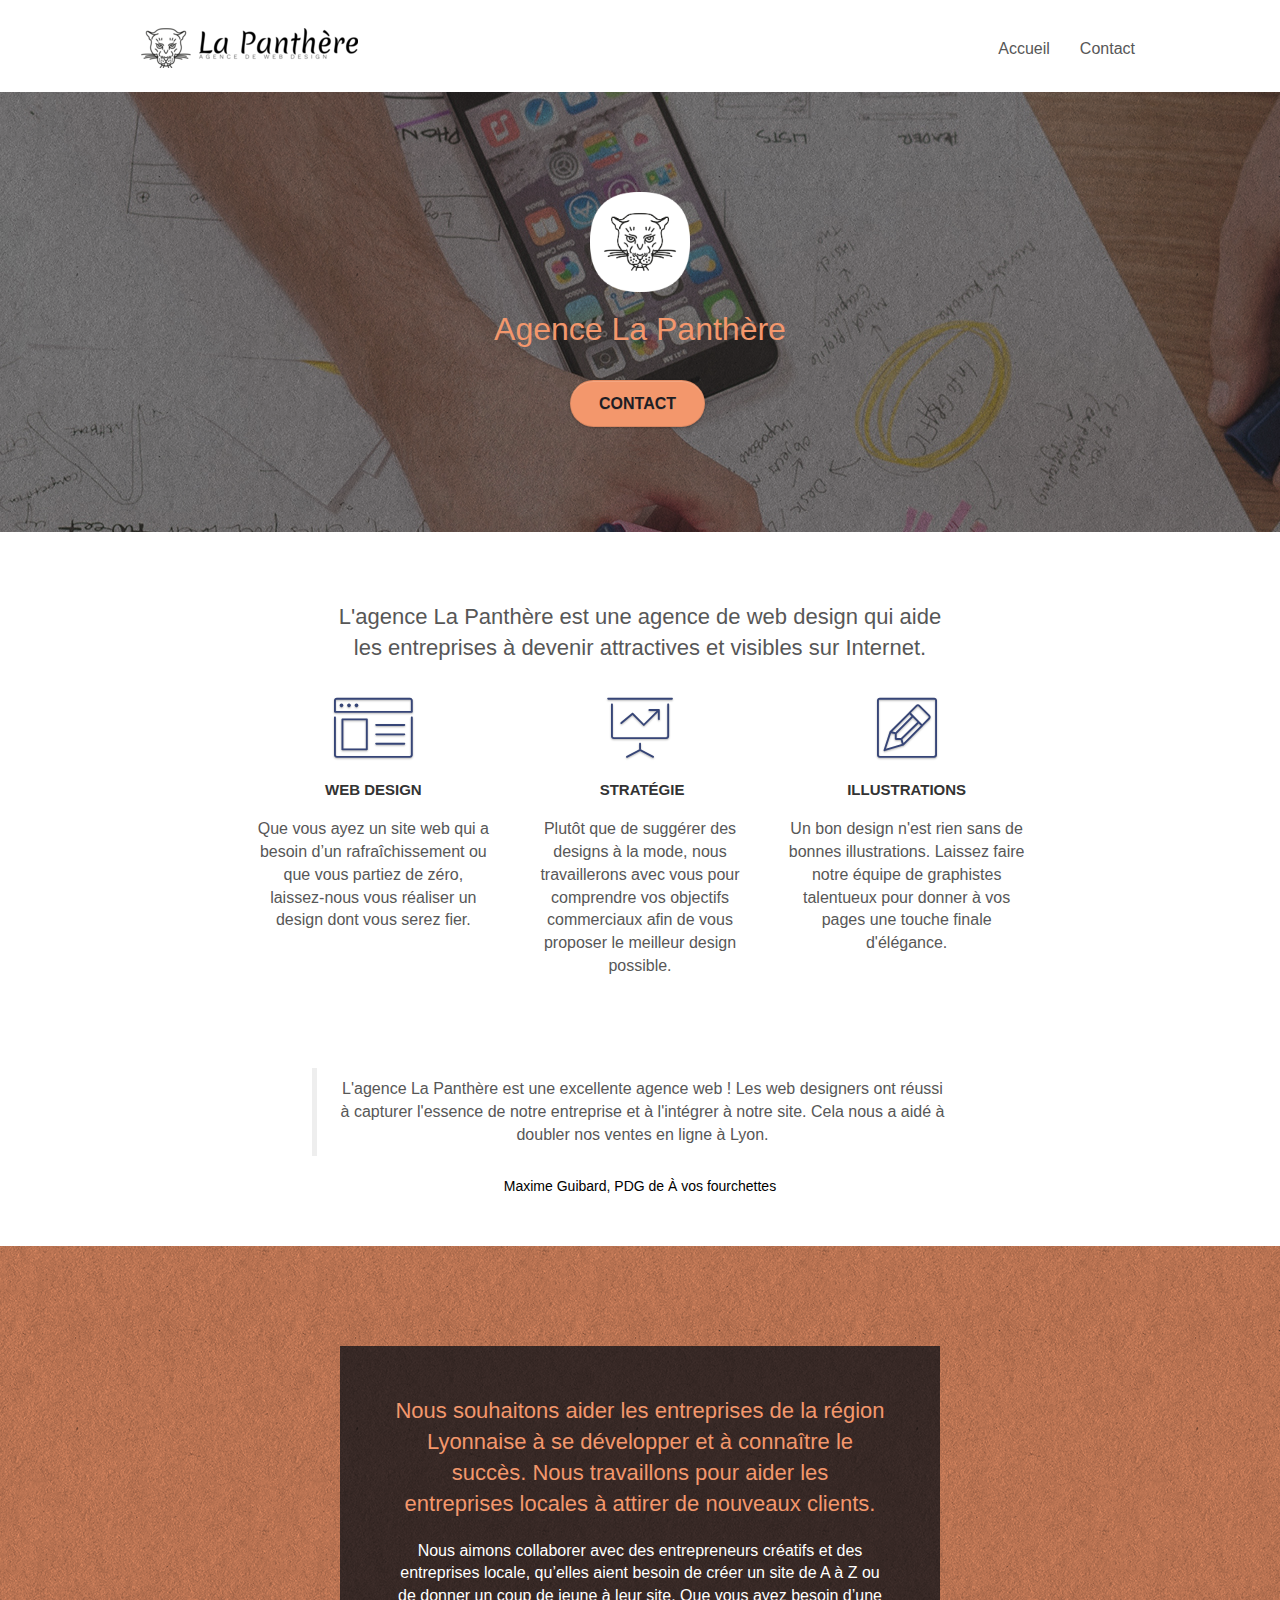
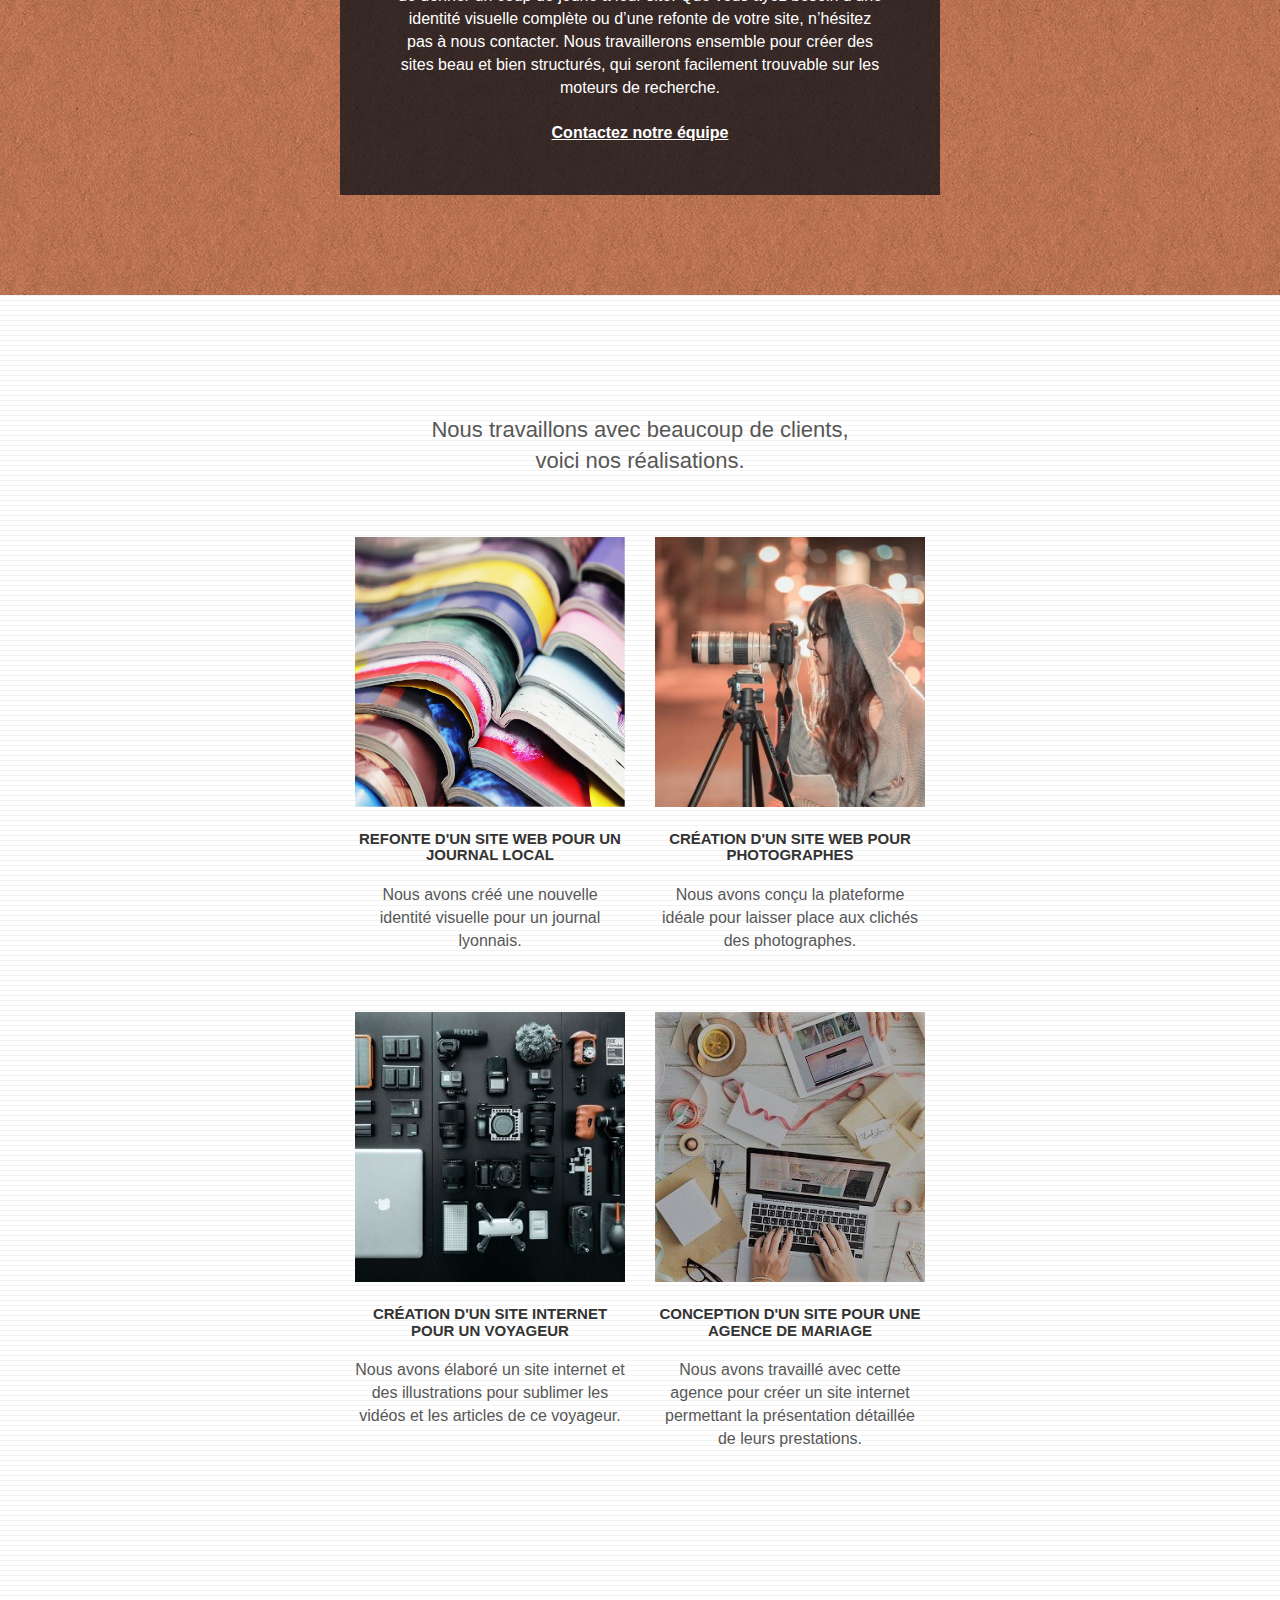
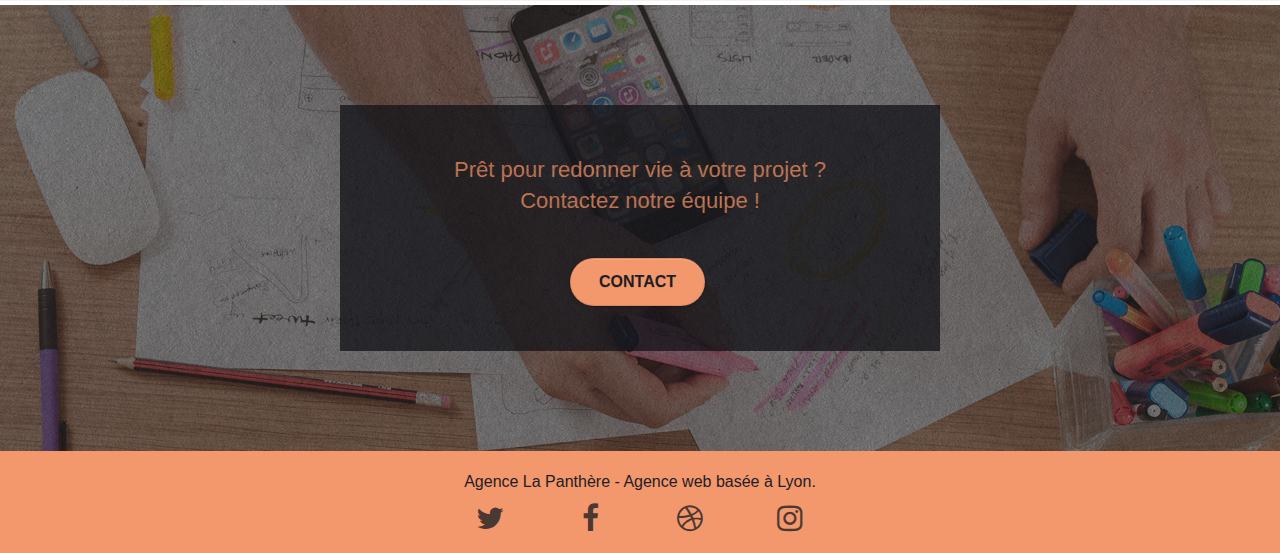
<file: index.html>
<!DOCTYPE html>
<html lang=fr>
<head>
<meta charset=utf-8 />
<meta name=keywords content="entreprise web design lyon, web design lyon, web design" />
<meta name=viewport content="width=device-width, initial-scale=1.0, viewport-fit=cover" />
<meta name=robots content="index, follow" />
<link rel="shortcut icon" type=image/png href=favicon.jpg />
<link rel=stylesheet href=https://maxcdn.bootstrapcdn.com/bootstrap/3.3.5/css/bootstrap.min.css />
<link rel=stylesheet type=text/css href=style.css />
<link rel=stylesheet type=text/css href=./css/font-awesome.css />
<link rel=stylesheet type=text/css href=./css/et-line.css />
<script src=./js/jquery-2.1.0.js></script>
<script src=https://maxcdn.bootstrapcdn.com/bootstrap/3.3.5/js/bootstrap.min.js></script>
<script src=./js/blocs.js></script>
<script src=./js/jquery.touchSwipe.js defer></script>
<script src=./js/gmaps.js></script>
<title>La Panthère - Entreprise de webdesign à Lyon</title>
<meta name=description content="Que vous ayez un site web qui a besoin d'un rafraîchissement ou que vous partiez de zéro, laissez-nous vous réaliser un design dont vous serez fier. L'agence La Panthère aide les entreprises à devenir attractives et visibles sur Internet. " />
</head>
<body>
<div class=page-container>
<header class="bloc bgc-white l-bloc" id=bloc-0>
<div class="container bloc-sm">
<nav class="navbar row">
<div class=navbar-header>
<a class=navbar-brand href=index.html aria-label="Lien vers la page d'accueil"><img src=img/agence-la-panthere.png alt="Site internet de l'agence La Panthère" width=217 height=40 /></a>
<button id=nav-toggle type=button class="ui-navbar-toggle navbar-toggle" data-toggle=collapse data-target=.navbar-1>
<span class=sr-only>Toggle navigation</span><span class=icon-bar></span><span class=icon-bar></span><span class=icon-bar></span>
</button>
</div>
<div class="collapse navbar-collapse navbar-1 special-dropdown-nav">
<ul class="site-navigation nav navbar-nav" aria-label="Navigation dans le site" role=menubar>
<li role=menuitem>
<a href=index.html aria-label="Lien vers la page d'accueil">Accueil</a>
</li>
<li role=menuitem>
<a href=formulaire-contact.html aria-label="Lien vers le formulaire de contact">Contact</a>
</li>
</ul>
</div>
</nav>
</div>
</header>
<main class="bloc bgc-dark-slate-blue bg-banniere d-bloc bg-t-edge bloc-bg-texture texture-paper b-parallax" id=bloc-1-hero>
<div class="container bloc-lg">
<div class="row tight-width-whitespace">
<div class=col-sm-12>
<img src=img/logo-agence-la-panthere.png class="center-block image-resize-mode" width=100 height=100 alt="Agence La Panthère, agence web paris, création logo paris" />
<h1 class="text-center hero-bloc-text tc-white">
Agence La Panthère
</h1>
<div class=text-center>
<a href=formulaire-contact.html role=button aria-label="Lien vers le formulaire de contact" class="btn btn-lg btn-clean btn-rd cta-hero btn-atomic-tangerine" id=cta-hero>Contact</a>
</div>
</div>
</div>
</div>
</main>
<section class="bloc bgc-white l-bloc" id=bloc-2-services>
<div class="container bloc-md">
<div class=row>
<div class="col-sm-12 text-center">
<h2>
L'agence La Panthère est une agence de web design qui aide
<br />
les entreprises à devenir attractives et visibles sur Internet.
</h2>
</div>
</div>
<div class="row voffset-lg med-width-whitespace">
<div class=col-sm-4>
<div class=text-center>
<span class="et-icon-browser sm-shadow icon-dark-slate-blue icons icon-lg"></span>
</div>
<h3 class="mg-md text-center">Web design</h3>
<p class=text-center>
Que vous ayez un site web qui a besoin d&rsquo;un
rafraîchissement ou que vous partiez de zéro, laissez-nous vous
réaliser un design dont vous serez fier.
</p>
</div>
<div class=col-sm-4>
<div class=text-center>
<span class="et-icon-presentation sm-shadow icon-dark-slate-blue icons icon-lg"></span>
</div>
<h3 class="mg-md text-center">&nbsp;Stratégie</h3>
<p class=text-center>
Plutôt que de suggérer des designs à la mode, nous travaillerons
avec vous pour comprendre vos objectifs commerciaux afin de vous
proposer le meilleur design possible.<br />
</p>
</div>
<div class=col-sm-4>
<div class=text-center>
<span class="et-icon-edit sm-shadow icon-dark-slate-blue icons icon-lg"></span>
</div>
<h3 class="mg-md text-center">Illustrations</h3>
<p class=text-center>
Un bon design n'est rien sans de bonnes illustrations. Laissez
faire notre équipe de graphistes talentueux pour donner à vos
pages une touche finale d'élégance.
</p>
</div>
</div>
<div class="row voffset-lg voffset">
<figure class="col-xs-12 col-md-8 col-md-offset-2 text-center">
<blockquote>
<p>
L'agence La Panthère est une excellente agence web ! Les web
designers ont réussi à capturer l'essence de notre entreprise
et à l'intégrer à notre site. Cela nous a aidé à doubler nos
ventes en ligne à Lyon.
</p>
</blockquote>
<figcaption class=tc-black>
Maxime Guibard, PDG de À vos fourchettes
</figcaption>
</figure>
</div>
</div>
</section>
<section class="bloc tc-white bgc-atomic-tangerine bg-presentation d-bloc bloc-bg-texture texture-paper b-parallax" id=bloc-3-what-i-do>
<div class="container bloc-lg">
<div class="row tight-width-whitespace black-background">
<div class=col-sm-12>
<h2 class="mg-md text-center tc-white">
Nous souhaitons aider les entreprises de la région Lyonnaise à
se développer et à connaître le succès. Nous travaillons pour
aider les entreprises locales à attirer de nouveaux clients.<br />
</h2>
<p class="text-center white">
Nous aimons collaborer avec des entrepreneurs créatifs et des
entreprises locale, qu’elles aient besoin de créer un site de A
à Z ou de donner un coup de jeune à leur site. Que vous ayez
besoin d’une identité visuelle complète ou d’une refonte de
votre site, n’hésitez pas à nous contacter. Nous travaillerons
ensemble pour créer des sites beau et bien structurés, qui
seront facilement trouvable sur les moteurs de recherche.
<br /><br /><a class="ltc-white bold-link" href=formulaire-contact.html aria-label="Lien vers le formulaire de contact">Contactez notre équipe</a><br />
</p>
</div>
</div>
</div>
</section>
<section class="bloc bgc-white bg-lines-h2-bg bg-repeat l-bloc" id=bloc-4-portfolio>
<div class="container bloc-lg">
<div class=row>
<div class="col-sm-12 text-center">
<h2>
Nous travaillons avec beaucoup de clients, <br />
voici nos réalisations.
</h2>
</div>
</div>
<div class="row tight-width-whitespace portfolio-row">
<div class=col-sm-6>
<a href=# data-lightbox=img/magazines-empiles.jpg data-gallery-id=gallery-1 data-caption="Refonte d'un site web pour un journal local" data-frame=snapshot-lb><img src=img/magazines-empiles.jpg alt="Refonte d'un site web pour un journal local" class="img-responsive portfolio-thumb" width=270 height=270 /></a>
<h3 class="mg-md text-center">
Refonte d'un site web pour un journal local
</h3>
<p class=text-center>
Nous avons créé une nouvelle identité visuelle pour un journal
lyonnais.
</p>
</div>
<div class=col-sm-6>
<a href=# data-lightbox=img/photographe-trepied.jpg data-gallery-id=gallery-1 data-caption="Création d'un site web pour photographes" data-frame=snapshot-lb><img src=img/photographe-trepied.jpg class="img-responsive portfolio-thumb" alt="Création d'un site web pour photographes" width=270 height=270 /></a>
<h3 class="mg-md text-center">
Création d'un site web pour photographes
</h3>
<p class=text-center>
Nous avons conçu la plateforme idéale pour laisser place aux
clichés des photographes.
</p>
</div>
</div>
<div class="row tight-width-whitespace portfolio-row">
<div class=col-sm-6>
<a href=# data-lightbox=img/materiel-digital-nomade.jpg data-gallery-id=gallery-1 data-caption="Création d'un site internet pour un voyageur" data-frame=snapshot-lb><img src=img/materiel-digital-nomade.jpg class="img-responsive portfolio-thumb" alt="Création d'un site internet pour un voyageur" width=270 height=270 /></a>
<h3 class="mg-md text-center">
Création d'un site internet pour un voyageur
</h3>
<p class=text-center>
Nous avons élaboré un site internet et des illustrations pour
sublimer les vidéos et les articles de ce voyageur.
</p>
</div>
<div class=col-sm-6>
<a href=# data-lightbox=img/agence-wedding-planner.jpg data-gallery-id=gallery-1 data-caption="Conception d'un site pour une agence de mariage" data-frame=snapshot-lb><img src=img/agence-wedding-planner.jpg class="img-responsive portfolio-thumb" alt="Conception d'un site pour une agence de mariage" width=270 height=270 /></a>
<h3 class="mg-md text-center">
Conception d'un site pour une agence de mariage
</h3>
<p class=text-center>
Nous avons travaillé avec cette agence pour créer un site
internet permettant la présentation détaillée de leurs
prestations.
</p>
</div>
</div>
</div>
</section>
<section class="bloc bgc-dark-slate-blue bg-banniere d-bloc bloc-bg-texture texture-paper" id=bloc-5-cta>
<div class="container bloc-lg">
<div class="row tight-width-whitespace black-background">
<h2 class="mg-md text-center tc-white">
Prêt pour redonner vie à votre projet ?<br />Contactez notre
équipe !
</h2>
<div class="col-sm-12 text-center">
<a href=formulaire-contact.html class="btn btn-atomic-tangerine btn-clean btn-rd btn-lg cta-hero" role=button aria-label="Lien vers le formulaire de contact">Contact</a>
</div>
</div>
</div>
</section>
<footer class="bloc bgc-atomic-tangerine d-bloc" id=bloc-8>
<div class="container bloc-sm">
<div class=row>
<div class=col-sm-12>
<p class="text-center dark">
Agence La Panthère - Agence web basée à Lyon.<br />
</p>
<div class="row row-no-gutters social">
<div class=col-sm-3>
<div class=text-center>
<a class=social href=# title="Twitter de l'Agence La Panthère"><i class="fa fa-twitter icon-md"></i></a>
</div>
</div>
<div class=col-sm-3>
<div class=text-center>
<a class=social href=# title="Facebook de l'Agence La Panthère"><i class="fa fa-facebook icon-md"></i></a>
</div>
</div>
<div class=col-sm-3>
<div class=text-center>
<a class=social href=# title="Dribble de l'Agence La Panthère"><i class="fa fa-dribbble icon-md"></i></a>
</div>
</div>
<div class=col-sm-3>
<div class=text-center>
<a class=social href=# title="Instagram de l'Agence La Panthère"><i class="fa fa-instagram icon-md"></i></a>
</div>
</div>
</div>
</div>
</div>
</div>
</footer>
</div>
</body>
</html>
</file>
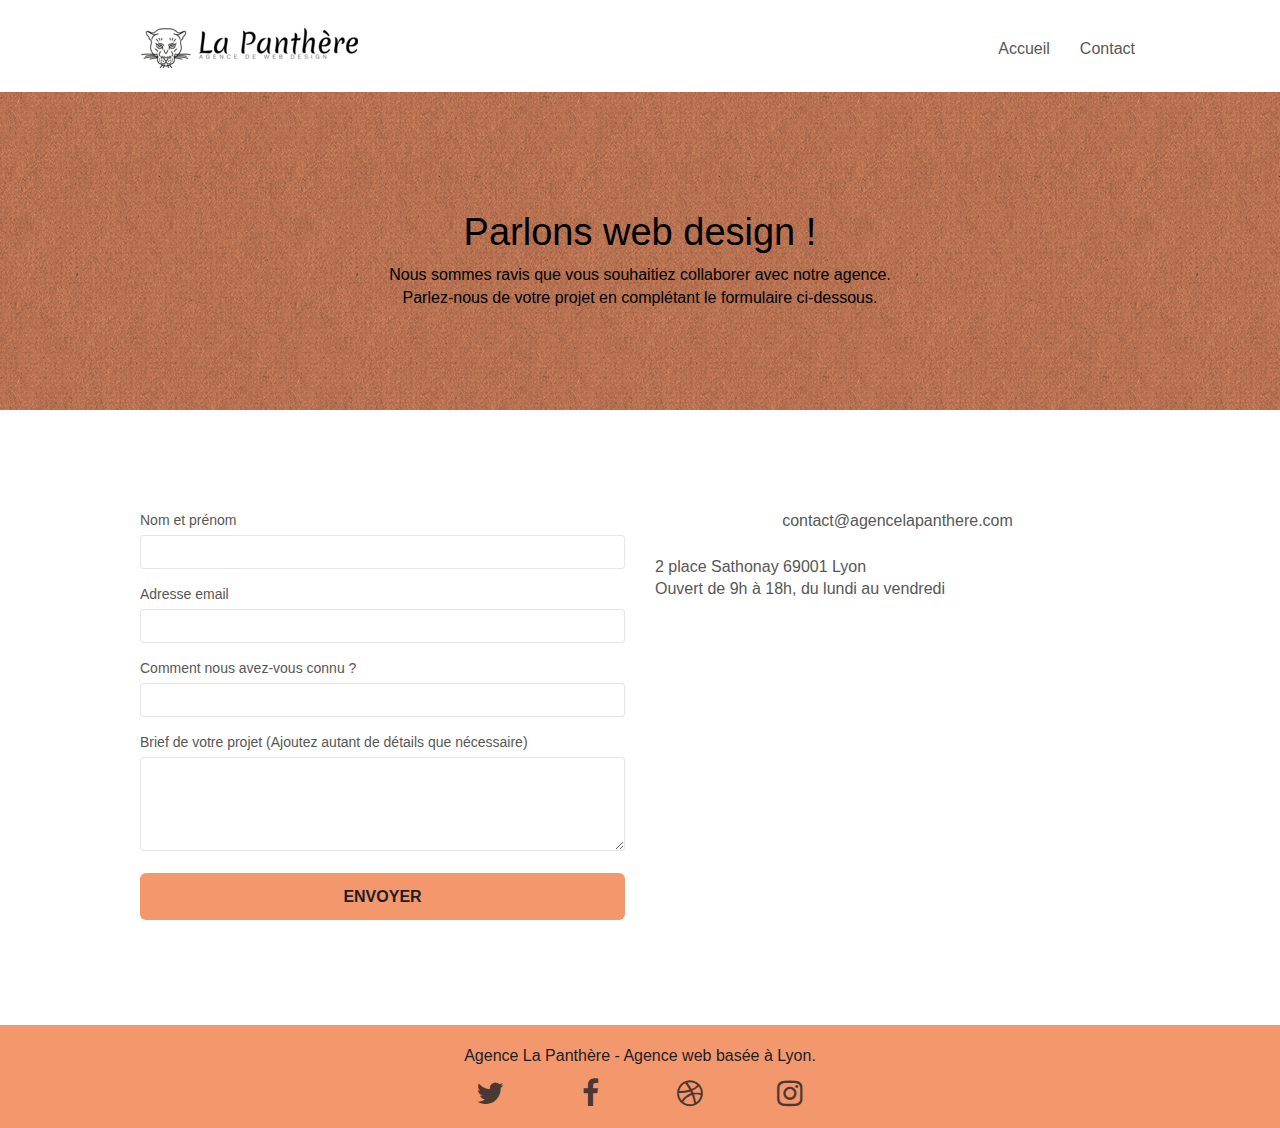
<file: formulaire-contact.html>
<!DOCTYPE html>
<html lang=fr>
<head>
<meta charset=utf-8 />
<meta name=keywords content="entreprise web design lyon, web design lyon, web design" />
<meta name=viewport content="width=device-width, initial-scale=1.0, viewport-fit=cover" />
<meta name=robots content="index, follow" />
<link rel="shortcut icon" type=image/png href=favicon.jpg />
<link rel=stylesheet href=https://maxcdn.bootstrapcdn.com/bootstrap/3.3.5/css/bootstrap.min.css />
<link rel=stylesheet type=text/css href=style.css />
<link rel=stylesheet type=text/css href=./css/font-awesome.css />
<link rel=stylesheet type=text/css href=./css/et-line.css />
<script src=https://maxcdn.bootstrapcdn.com/bootstrap/3.3.5/js/bootstrap.min.js></script>
<title>Contactez l'agence La Panthère</title>
<meta name=description content="Vous souhaitez nous faire part de votre projet ? Vous avez une question concernant notre process ou nos services ? Vous souhaitez obtenir un devis ? Remplissez notre formulaire de contact et nous reviendrons vers vous dans les plus brefs délais." />
</head>
<body>
<div class=page-container>
<header class="bloc bgc-white l-bloc" id=bloc-0>
<div class="container bloc-sm">
<nav class="navbar row">
<div class=navbar-header>
<a class=navbar-brand href=index.html aria-label="Lien vers la page d'accueil"><img src=img/agence-la-panthere.png alt="Site internet de l'agence La Panthère" width=217 height=40 /></a>
<button id=nav-toggle type=button class="ui-navbar-toggle navbar-toggle" data-toggle=collapse data-target=.navbar-1>
<span class=sr-only>Toggle navigation</span><span class=icon-bar></span><span class=icon-bar></span><span class=icon-bar></span>
</button>
</div>
<div class="collapse navbar-collapse navbar-1 special-dropdown-nav">
<ul class="site-navigation nav navbar-nav" aria-label="Navigation dans le site" role=menubar>
<li role=menuitem>
<a href=index.html aria-label="Lien vers la page d'accueil">Accueil</a>
</li>
<li role=menuitem>
<a href=formulaire-contact.html aria-label="Lien vers le formulaire de contact">Contact</a>
</li>
</ul>
</div>
</nav>
</div>
</header>
<div class="bloc bg-dots-bg bg-repeat bgc-atomic-tangerine d-bloc bloc-bg-texture texture-paper" id=bloc-6>
<div class="container bloc-lg">
<div class=row>
<div class=col-sm-12>
<h1 class="text-center hero-bloc-text tc-black">
Parlons web design !
</h1>
<p class="text-center mg-lg tc-black tight-width-whitespace">
Nous sommes ravis que vous souhaitiez collaborer avec notre
agence.<br />
Parlez-nous de votre projet en complétant le formulaire
ci-dessous.
</p>
</div>
</div>
</div>
</div>
<div class="bloc bgc-white l-bloc" id=bloc-7>
<div class="container bloc-lg">
<div class=row>
<div class=col-sm-6>
<form id=form_1 novalidate data-success-msg="Your message has been sent." data-fail-msg="Sorry it seems that our mail server is not responding, Sorry for the inconvenience!">
<div class=form-group>
<label for=name> Nom et prénom</label>
<input id=name class=form-control type=text required />
</div>
<div class=form-group>
<label for=email> Adresse email </label>
<input id=email class=form-control type=email required />
</div>
<div class=form-group>
<label for=comment-nous-avez-vous-connu>
Comment nous avez-vous connu ?
</label>
<input class=form-control type=text required id=comment-nous-avez-vous-connu />
</div>
<div class=form-group>
<label for=message>
Brief de votre projet (Ajoutez autant de détails que
nécessaire)<br /> </label><textarea id=message class=form-control rows=4 cols=50 required></textarea>
</div>
<button class="bloc-button btn btn-lg btn-block cta-hero btn-atomic-tangerine" type=submit>
Envoyer
</button>
</form>
</div>
<div class=col-sm-6>
<p>
<a href=mailto:>contact@agencelapanthere.com</a><br />
2 place Sathonay 69001 Lyon<br />
Ouvert de 9h à 18h, du lundi au vendredi<br />
</p>
</div>
</div>
</div>
</div>
<a class="bloc-button btn btn-d scrollToTop" onclick="scrollToTarget('1')"><span class="fa fa-chevron-up"></span></a>
<footer class="bloc bgc-atomic-tangerine d-bloc" id=bloc-8>
<div class="container bloc-sm">
<div class=row>
<div class=col-sm-12>
<p class="text-center dark">
Agence La Panthère - Agence web basée à Lyon.<br />
</p>
<div class="row row-no-gutters social">
<div class=col-sm-3>
<div class=text-center>
<a class=social href=# title="Twitter de l'Agence La Panthère"><i class="fa fa-twitter icon-md"></i></a>
</div>
</div>
<div class=col-sm-3>
<div class=text-center>
<a class=social href=# title="Facebook de l'Agence La Panthère"><i class="fa fa-facebook icon-md"></i></a>
</div>
</div>
<div class=col-sm-3>
<div class=text-center>
<a class=social href=# title="Dribble de l'Agence La Panthère"><i class="fa fa-dribbble icon-md"></i></a>
</div>
</div>
<div class=col-sm-3>
<div class=text-center>
<a class=social href=# title="Instagram de l'Agence La Panthère"><i class="fa fa-instagram icon-md"></i></a>
</div>
</div>
</div>
</div>
</div>
</div>
</footer>
</div>
</body>
</html>
</file>
